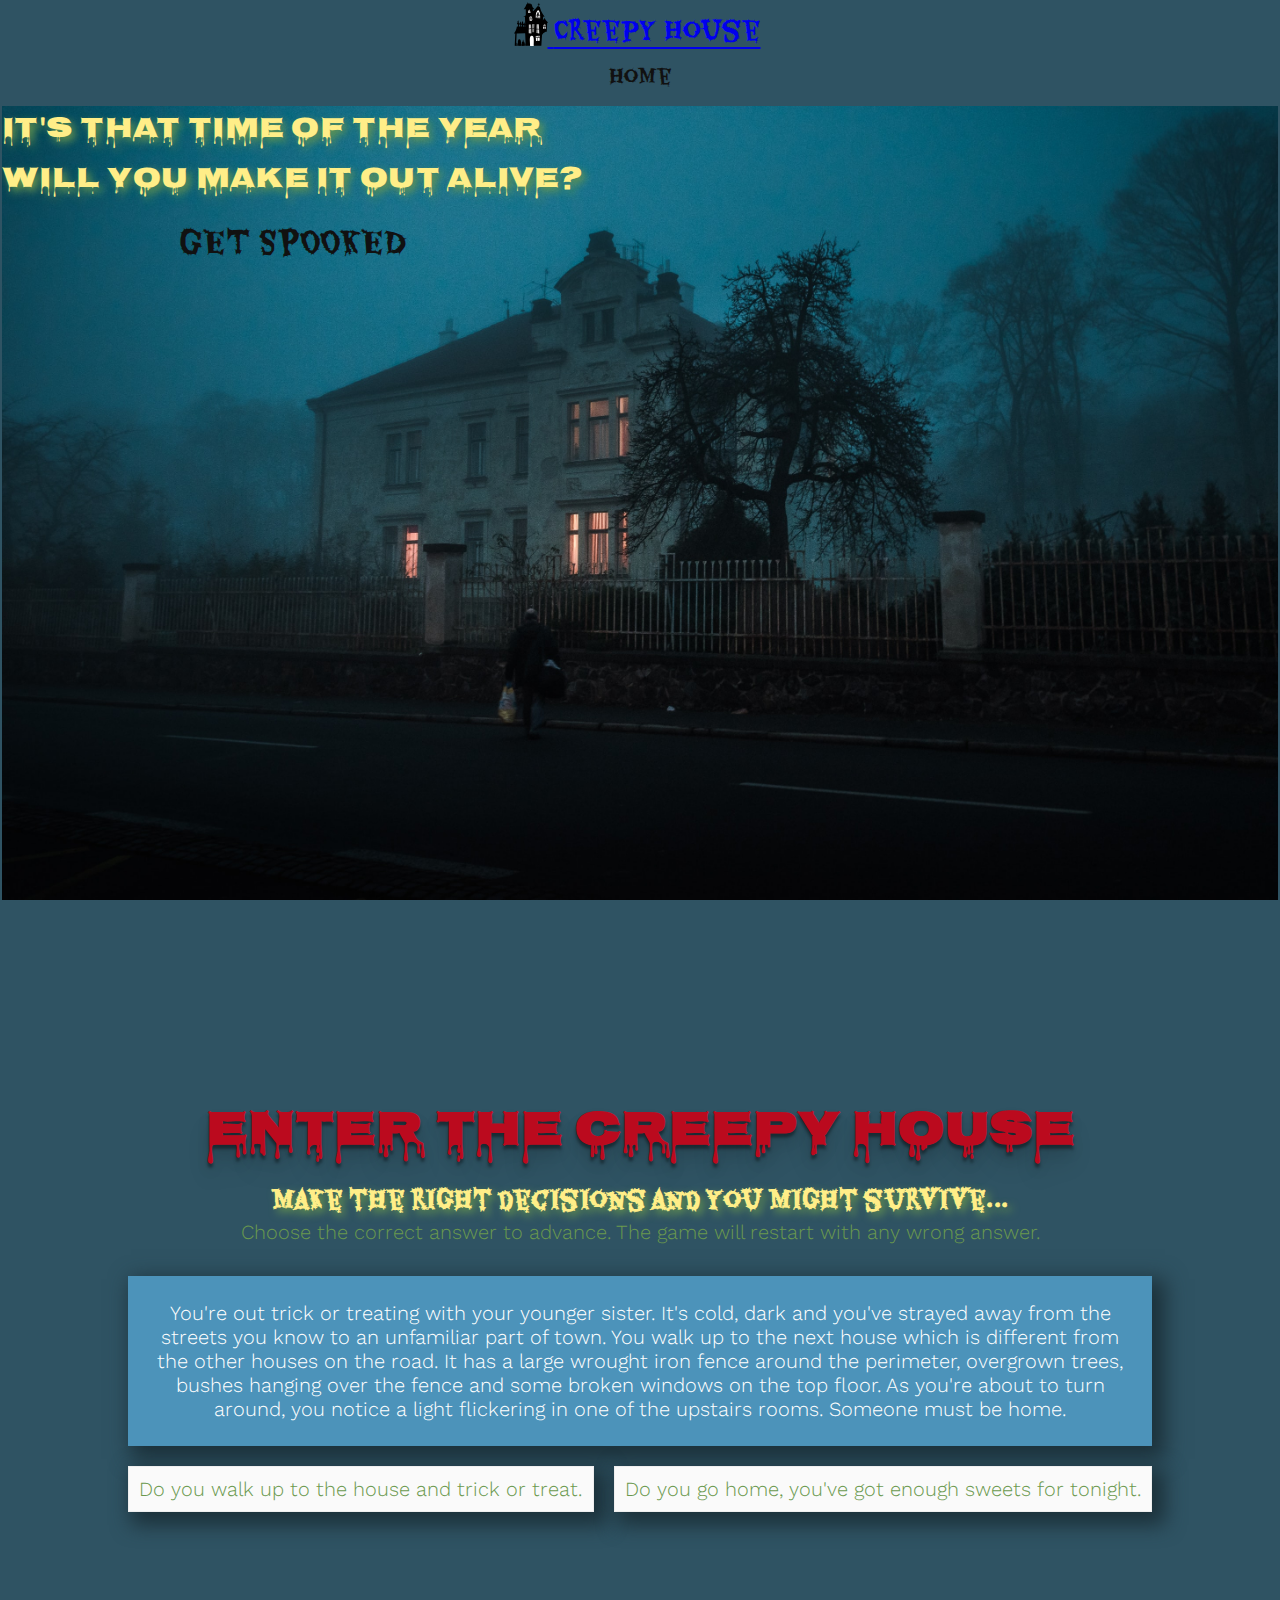
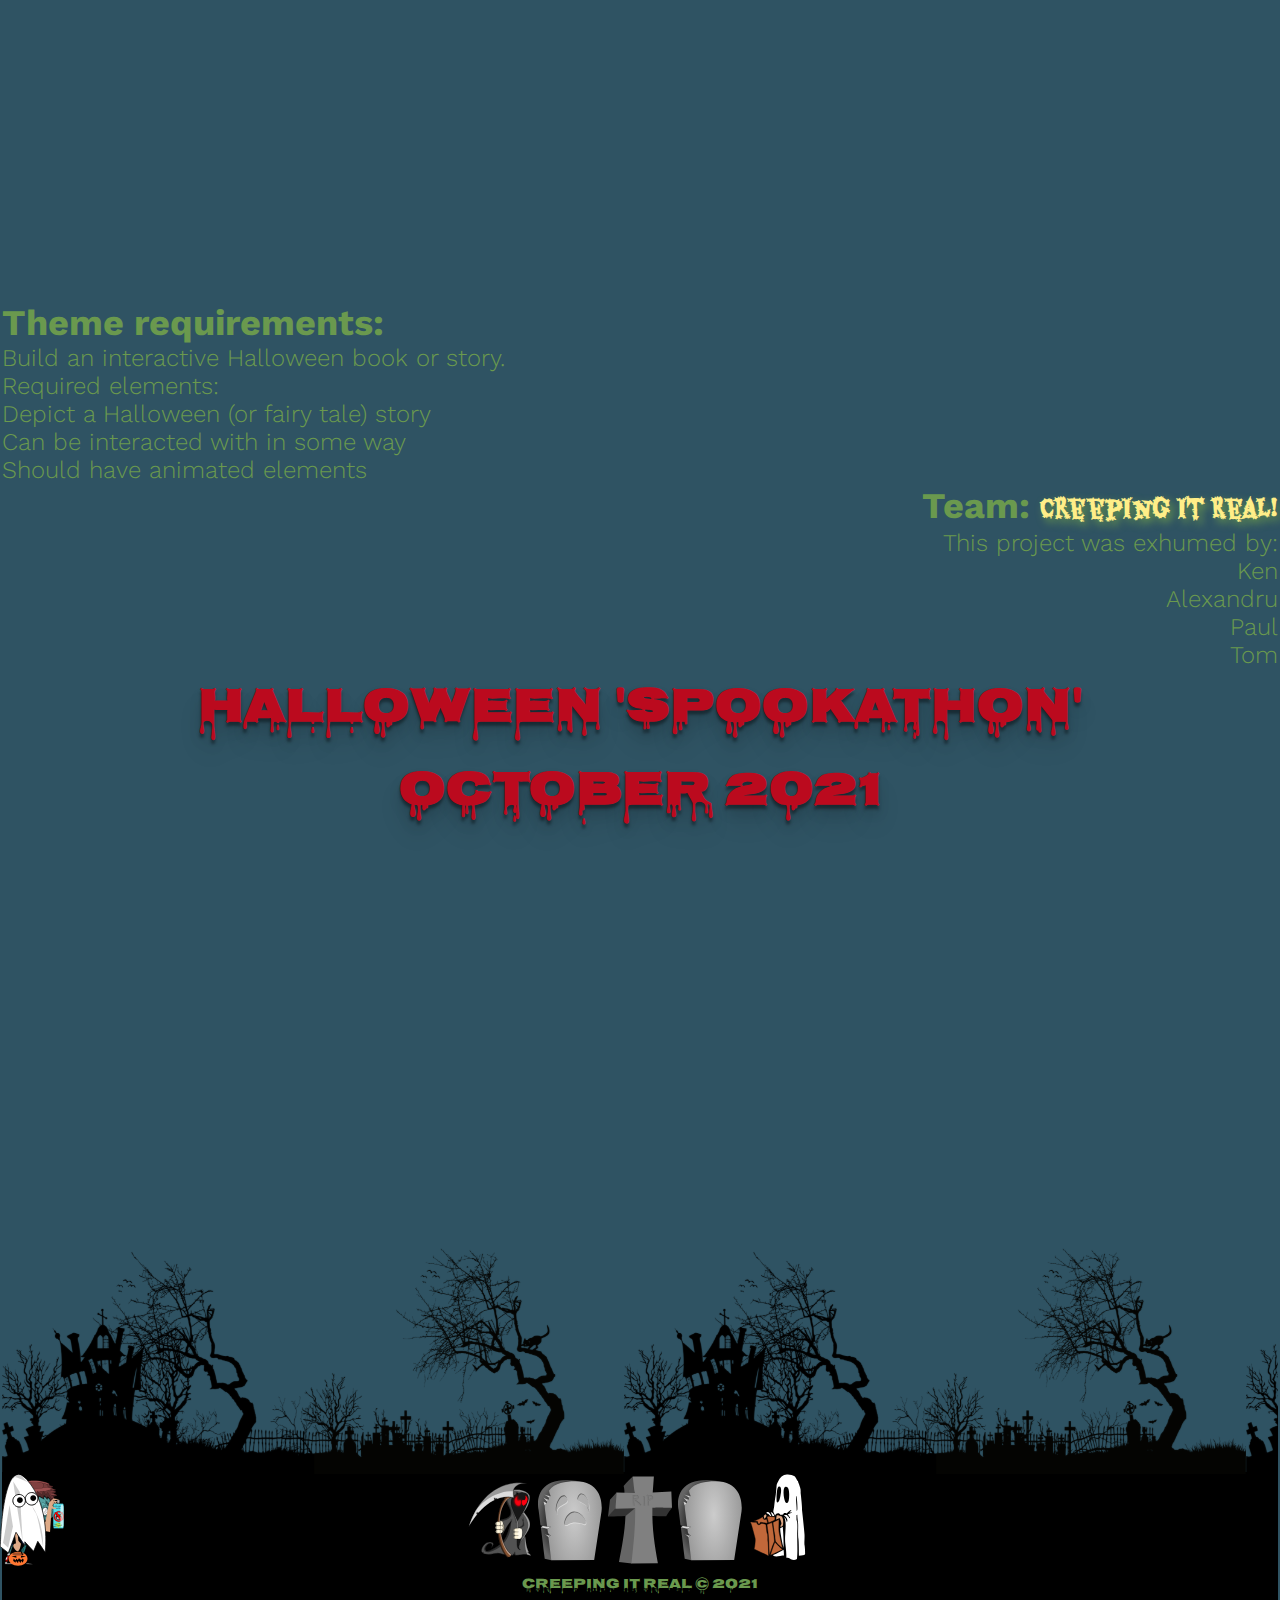
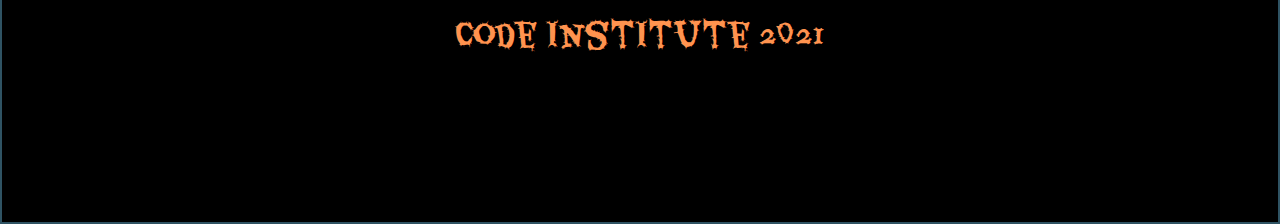
<file: index.html>
<!DOCTYPE html>
<html lang="en">

<head>
    <meta charset="UTF-8">
    <meta http-equiv="X-UA-Compatible" content="IE=edge">
    <meta name="viewport" content="width=device-width, initial-scale=1.0">
    <!-- Bootstrap CSS -->
    <link rel="stylesheet" href="https://cdn.jsdelivr.net/npm/bootstrap@4.6.0/dist/css/bootstrap.min.css"
        integrity="sha384-B0vP5xmATw1+K9KRQjQERJvTumQW0nPEzvF6L/Z6nronJ3oUOFUFpCjEUQouq2+l" crossorigin="anonymous">
    <!-- FontAwesome -->
    <link rel="stylesheet prefetch" href="https://maxcdn.bootstrapcdn.com/font-awesome/4.7.0/css/font-awesome.min.css">
    <!-- Local CSS -->
    <link rel="stylesheet" href="assets/css/style.css">
    <link rel="stylesheet" href="assets/css/animation.css">
    <link rel="apple-touch-icon" sizes="180x180" href="assets/favicons/apple-touch-icon.png">
    <link rel="icon" type="image/png" sizes="32x32" href="assets/favicons/favicon-32x32.png">
    <link rel="icon" type="image/png" sizes="16x16" href="assets/favicons/favicon-16x16.png">
    <link rel="manifest" href="/site.webmanifest">
    <title>Creepy House</title>
</head>

<body>
    <header>
        <!-- Navbar -->
        <nav class="navbar navbar-expand-lg navbar-light">
            <div class="container p-0">
                <a href="#hero" class="navbar-brand me-0">
                    <img class="nav-img" src="assets/images/hauntedhouse-lg.svg" alt="">
                    <span class="nav-text">Creepy House</span></a>
                <button class="navbar-toggler" type="button" data-bs-toggle="collapse"
                    data-bs-target="#navbarSupportedContent" aria-controls="navbarSupportedContent"
                    aria-expanded="false" aria-label="Toggle navigation">
                    <span class="navbar-toggler-icon"></span>
                </button>
                <div class="collapse navbar-collapse justify-content-end" id="navbarSupportedContent">
                    <ul class="navbar-nav mb-2 mb-lg-0">
                        <li class="nav-item"><a class="flex-sm-fill nav-link" href="#hero"><span
                                    class="nav-text2 scare">Home</span></a></li>
                        <li class="nav-item"><a class="flex-sm-fill nav-link" href="#about"><span
                                    class="nav-text2 scare">About</span></a></li>
                        <li class="nav-item"><a class="flex-sm-fill nav-link" href="scare.html"><span
                                    class="nav-text2 scare">Trick or Treat!</span></a></li>
                    </ul>
                </div>
            </div>
        </nav>

    </header>
    <section id="hero">
        <div class="container hero-container h-100 mt-5">
            <div class="row h-100">
                <div class="col-12 col-md-6 d-flex flex-column justify-content-center hero-column mt-5">
                    <p>
                        It's that time of the year<br>
                        Will you make it out alive?
                    </p>
                </div>
                <div class="col-12 col-md-6 d-flex flex-column justify-content-center cta-column mt-5">
                    <div class="text-center">
                        <a href="#main" role="button" class="spooky scare">GET SPOOKED</a>
                    </div>
                </div>
            </div>
        </div>
    </section>

    <section class="d-flex flex-column justify-content-center" id="main">
        <h1 class="drip">Enter the Creepy House</h1>
        <h4>Make the right decisions and you might survive...</h4>
        <p class="text-muted">Choose the correct answer to advance. The game will restart with any wrong answer.</p>
        <!-- (B) QUIZ CONTAINER -->
        <div class="container">
            <div id="quizWrap"></div>
        </div>
        <img src="assets/images/Ghost_002.svg" alt="" class=" ghost img-fluid">
        <img src="assets/images/Ghost_002.svg" alt="" class=" ghost2 img-fluid">
    </section>

    <section id="about" class="d-flex flex-column justify-content-center">
        <div class="container">
            <div class="row">
                <div class="col-12 col-md-6 theme-column mt-5">
                    <h2>Theme requirements:</h2>
                    <p>Build an interactive Halloween book or story.</p>
                    <p>Required elements:</p>
                    <ul>
                        <li>Depict a Halloween (or fairy tale) story</li>
                        <li>Can be interacted with in some way</li>
                        <li>Should have animated elements</li>
                    </ul>
                </div>
                <div class="col-12 col-md-6 team-column mt-5">
                    <h2>Team: <strong>Creeping It Real!</strong></h2>
                    <p>This project was exhumed by:</p>
                    <ul class="list-unstyled">
                        <li><a href="https://github.com/kenwals" target="_blank">Ken</a></li>
                        <li><a href="https://github.com/alexandruvalentin" target="_blank">Alexandru</a></li>
                        <li><a href="https://github.com/PaulBowden673" target="_blank">Paul</a></li>
                        <li><a href="https://github.com/tdawes93" target="_blank">Tom</a></li>
                    </ul>
                </div>
                <div class="col-12">
                    <h1 class="drip mt-5 text-center">Halloween 'Spookathon' <br>October 2021</h1>
                </div>
                <img src="assets/images/Ghost_002.svg" alt="" class=" ghost img-fluid">
                <img src="assets/images/Ghost_002.svg" alt="" class=" ghost2 img-fluid">
            </div>
        </div>
    </section>
    <footer id="footer" class="container-fluid p-0">
        <!-- CREDITS: https://freesvg.org/ -->
        <div class="footer-divider" style="background-image: url('assets/images/footer-svg.svg');">
        </div>
        <div class="footer-content d-flex flex-column justify-content-center">
            <div class="container-fluid">
                <div class="col-12">
                    <img src="assets/images/Male-Zombie.svg" alt="" class=" zombie img-fluid">
                    <img src="assets/images/ghost_trick_or_treater.svg" alt="" class=" treater img-fluid">
                    <img src="assets/images/Grim_Reaper.svg" alt="" class="grim img-fluid">
                    <img src="assets/images/Tombstone_Face.svg" alt="" class="tombstone1 img-fluid">
                    <img src="assets/images/Tombstone.svg" alt="" class="tombstone2 img-fluid">
                    <img src="assets/images/Rounded_Tombstone.svg" alt="" class="tombstone3 img-fluid">
                    <img src="assets/images/Ghost_with_bag_(colour).svg" alt="" class="ghost-bag img-fluid">
                </div>
                <p class="small">Creeping It Real &copy 2021</p>
            </div>
            <div class="container-fluid">
                <ul class="list-inline social-links">
                    <li class="list-inline-item">
                        <a class="spooky scare" target="_blank" rel="noopener" href="https://codeinstitute.net/">
                            Code Institute 2021
                        </a>
                    </li>
                </ul>
            </div>
        </div>
    </footer>
    <!-- jQuery Script -->
    <script src="https://code.jquery.com/jquery-3.6.0.js"
        integrity="sha256-H+K7U5CnXl1h5ywQfKtSj8PCmoN9aaq30gDh27Xc0jk=" crossorigin="anonymous"></script>
    <!-- Bootstrap Script -->
    <script src="https://cdn.jsdelivr.net/npm/bootstrap@4.6.0/dist/js/bootstrap.min.js"
        integrity="sha384-+YQ4JLhjyBLPDQt//I+STsc9iw4uQqACwlvpslubQzn4u2UU2UFM80nGisd026JF" crossorigin="anonymous">
    </script>
    <!-- Local Script -->
    <script src="assets/js/script.js"></script>
</body>

</html>
</file>
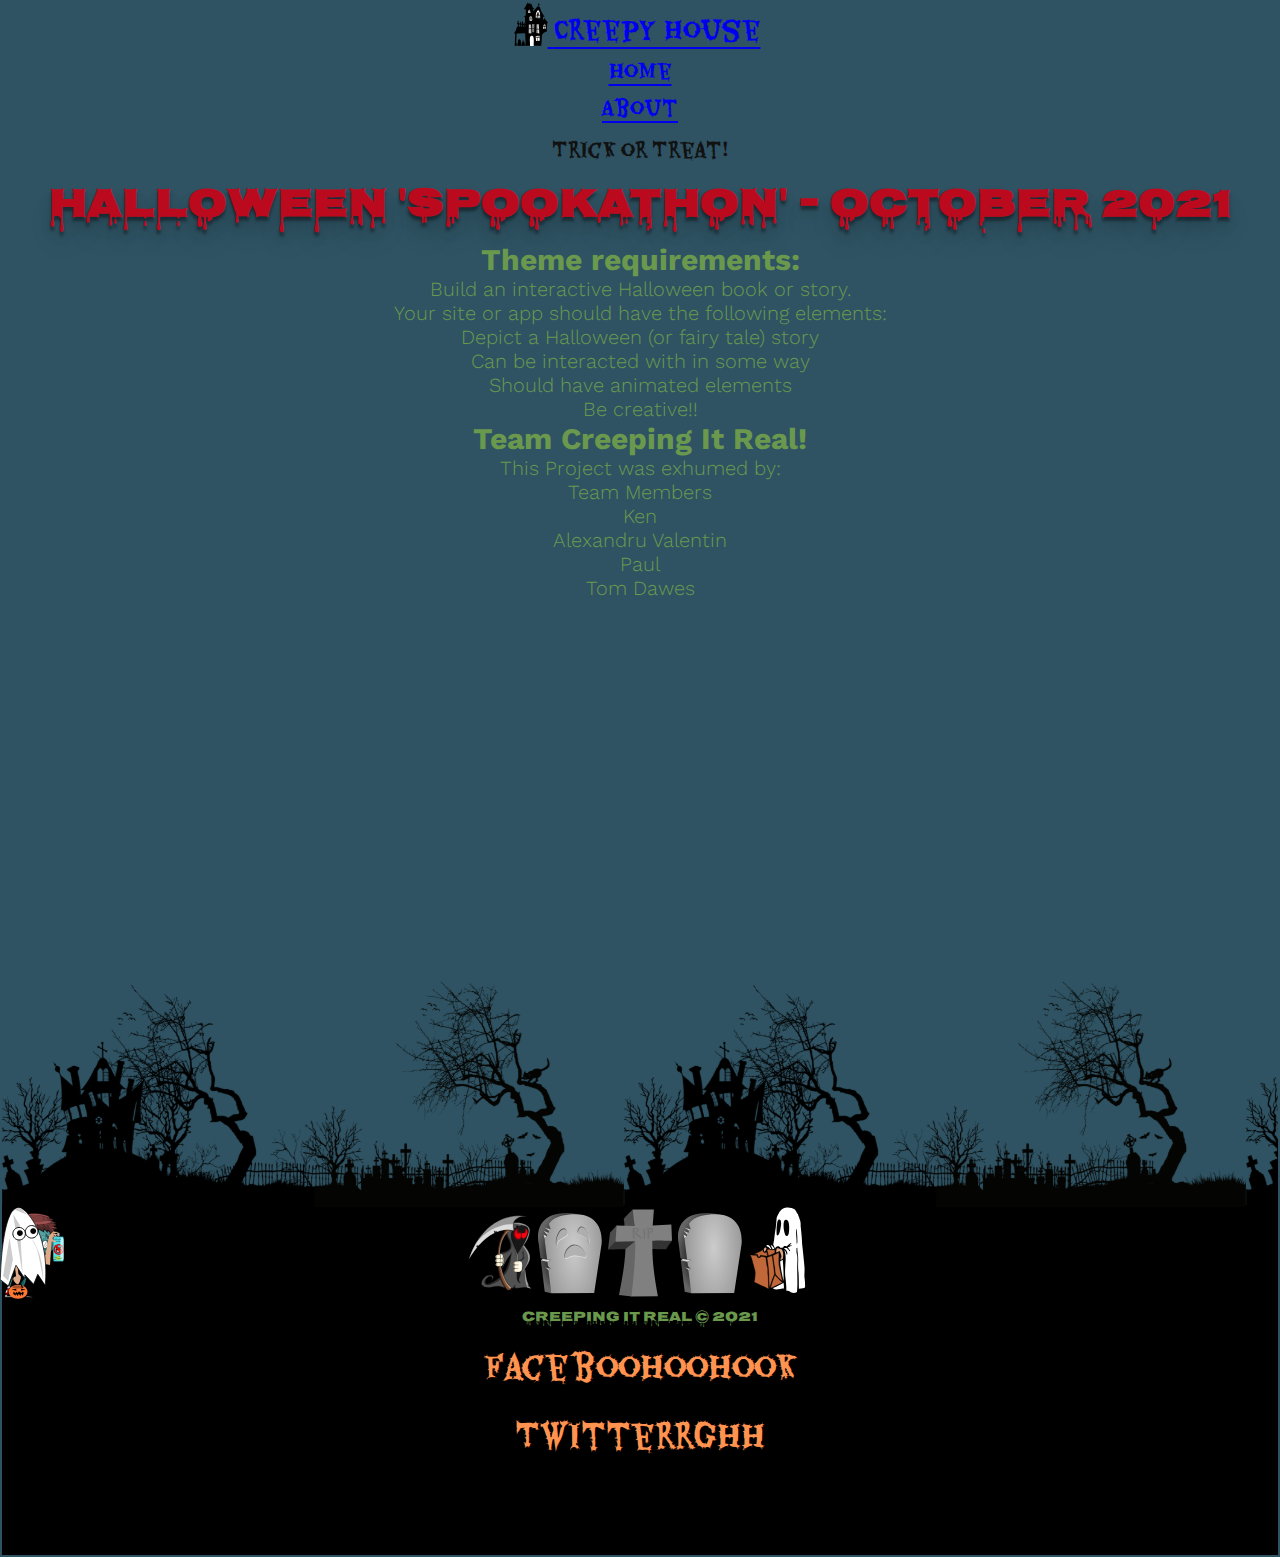
<file: about.html>
<!DOCTYPE html>
<html lang="en">

<head>
    <meta charset="UTF-8">
    <meta http-equiv="X-UA-Compatible" content="IE=edge">
    <meta name="viewport" content="width=device-width, initial-scale=1.0">
    <!-- Bootstrap CSS -->
    <link href="https://cdn.jsdelivr.net/npm/bootstrap@5.0.2/dist/css/bootstrap.min.css" rel="stylesheet"
        integrity="sha384-EVSTQN3/azprG1Anm3QDgpJLIm9Nao0Yz1ztcQTwFspd3yD65VohhpuuCOmLASjC" crossorigin="anonymous">
    <!-- FontAwesome -->
    <link rel="stylesheet prefetch" href="https://maxcdn.bootstrapcdn.com/font-awesome/4.7.0/css/font-awesome.min.css">
    <!-- Local CSS -->
    <link rel="stylesheet" href="assets/css/style.css">
    <link rel="stylesheet" href="assets/css/animation.css">


    <title>Creepy House</title>
</head>

<body>
    <header>
        <!-- Navbar -->
        <nav class="navbar navbar-expand-lg navbar-light">
            <div class="container-fluid p-0">
                <a href="#" class="navbar-brand me-0">
                    <img class="nav-img" src="/assets/images/hauntedhouse-lg.svg" alt="">
                    <span class="nav-text">Creepy House</span></a>
                <button class="navbar-toggler" type="button" data-bs-toggle="collapse"
                    data-bs-target="#navbarSupportedContent" aria-controls="navbarSupportedContent"
                    aria-expanded="false" aria-label="Toggle navigation">
                    <span class="navbar-toggler-icon"></span>
                </button>
                <div class="collapse navbar-collapse justify-content-end" id="navbarSupportedContent">
                    <ul class="navbar-nav mb-2 mb-lg-0">
                        <li class="nav-item"><a class="flex-sm-fill nav-link" href="index.html"><span
                                    class="nav-text2">Home</span></a></li>
                        <li class="nav-item"><a class="flex-sm-fill nav-link" href="about.html"><span
                                    class="nav-text2">About</span></a></li>
                        <li class="nav-item"><a class="flex-sm-fill nav-link" href="scare.html"><span
                                    class="nav-text2 scare">Trick or Treat!</span></a></li>
                    </ul>
                </div>
            </div>
        </nav>

    </header>
    <section class="container-fluid mt-5">
        <h1 class="drip">Halloween 'Spookathon' - October 2021</h1>
        <div class="container mt-5">
            <div class="row justify-content-start">
                <div class="col-md-6 col-sm-12">
                    <h2>Theme requirements:</h2>
                    <p>Build an interactive Halloween book or story.</p>
                    <p>Your site or app should have the following elements:</p>
                    <ul>
                        <li>Depict a Halloween (or fairy tale) story</li>
                        <li>Can be interacted with in some way</li>
                        <li>Should have animated elements</li>
                        <li>Be creative!!</li>

                    </ul>
                </div>
                <div class="col-md-6 col-sm-12">
                    <h2>Team Creeping It Real!</h2>
                    <p>This Project was exhumed by:</p>
                    <p>Team Members</p>
                   
                    <ul>
                        <li>Ken</li>
                        <li>Alexandru Valentin</li>
                        <li>Paul</li>
                        <li>Tom Dawes</li>
                    </ul>
                </div>
                <img src="assets/images/Ghost_002.svg" alt="" class=" ghost img-fluid">
                <img src="assets/images/Ghost_002.svg" alt="" class=" ghost2 img-fluid">
    </section>


    <footer id="footer" class="container-fluid p-0">
        <!-- CREDITS: https://freesvg.org/ -->
        <div class="footer-divider" style="background-image: url('assets/images/footer-svg.svg');">
        </div>
        <div class="footer-content">
            <div class="col-12">
                <div class="container-fluid">
                    <img src="assets/images/Male-Zombie.svg" alt="" class=" zombie img-fluid">
                    <img src="assets/images/ghost_trick_or_treater.svg" alt="" class=" treater img-fluid">
                    <img src="assets/images/Grim_Reaper.svg" alt="" class="grim img-fluid">
                    <img src="assets/images/Tombstone_Face.svg" alt="" class="tombstone1 img-fluid">
                    <img src="assets/images/Tombstone.svg" alt="" class="tombstone2 img-fluid">
                    <img src="assets/images/Rounded_Tombstone.svg" alt="" class="tombstone3 img-fluid">
                    <img src="assets/images/Ghost_with_bag_(colour).svg" alt="" class="ghost-bag img-fluid">
                </div>
                <p class="small">Creeping it Real &copy 2021</p>
            </div>
            <div class="container-fluid">
                <ul class="list-inline social-links">
                    <li class="list-inline-item">
                        <a class="spooky scare" target="_blank" rel="noopener" href="https://www.facebook.com">
                            Faceboohoohook
                        </a>
                    </li>
                    <li class="list-inline-item">
                        <a class="spooky scare" target="_blank" rel="noopener" href="https://www.twitter.com">
                            Twitterrghh
                        </a>
                    </li>
                </ul>
            </div>
        </div>
    </footer>
    <!-- jQuery Script -->
    <script src="https://code.jquery.com/jquery-3.6.0.js"
        integrity="sha256-H+K7U5CnXl1h5ywQfKtSj8PCmoN9aaq30gDh27Xc0jk=" crossorigin="anonymous"></script>
    <!-- Bootstrap Script -->
    <script src="https://cdn.jsdelivr.net/npm/bootstrap@5.0.2/dist/js/bootstrap.bundle.min.js"
        integrity="sha384-MrcW6ZMFYlzcLA8Nl+NtUVF0sA7MsXsP1UyJoMp4YLEuNSfAP+JcXn/tWtIaxVXM" crossorigin="anonymous">
    </script>
    <!-- Local Script -->
    <script src="assets/js/script.js"></script>
</body>

</html>
</file>
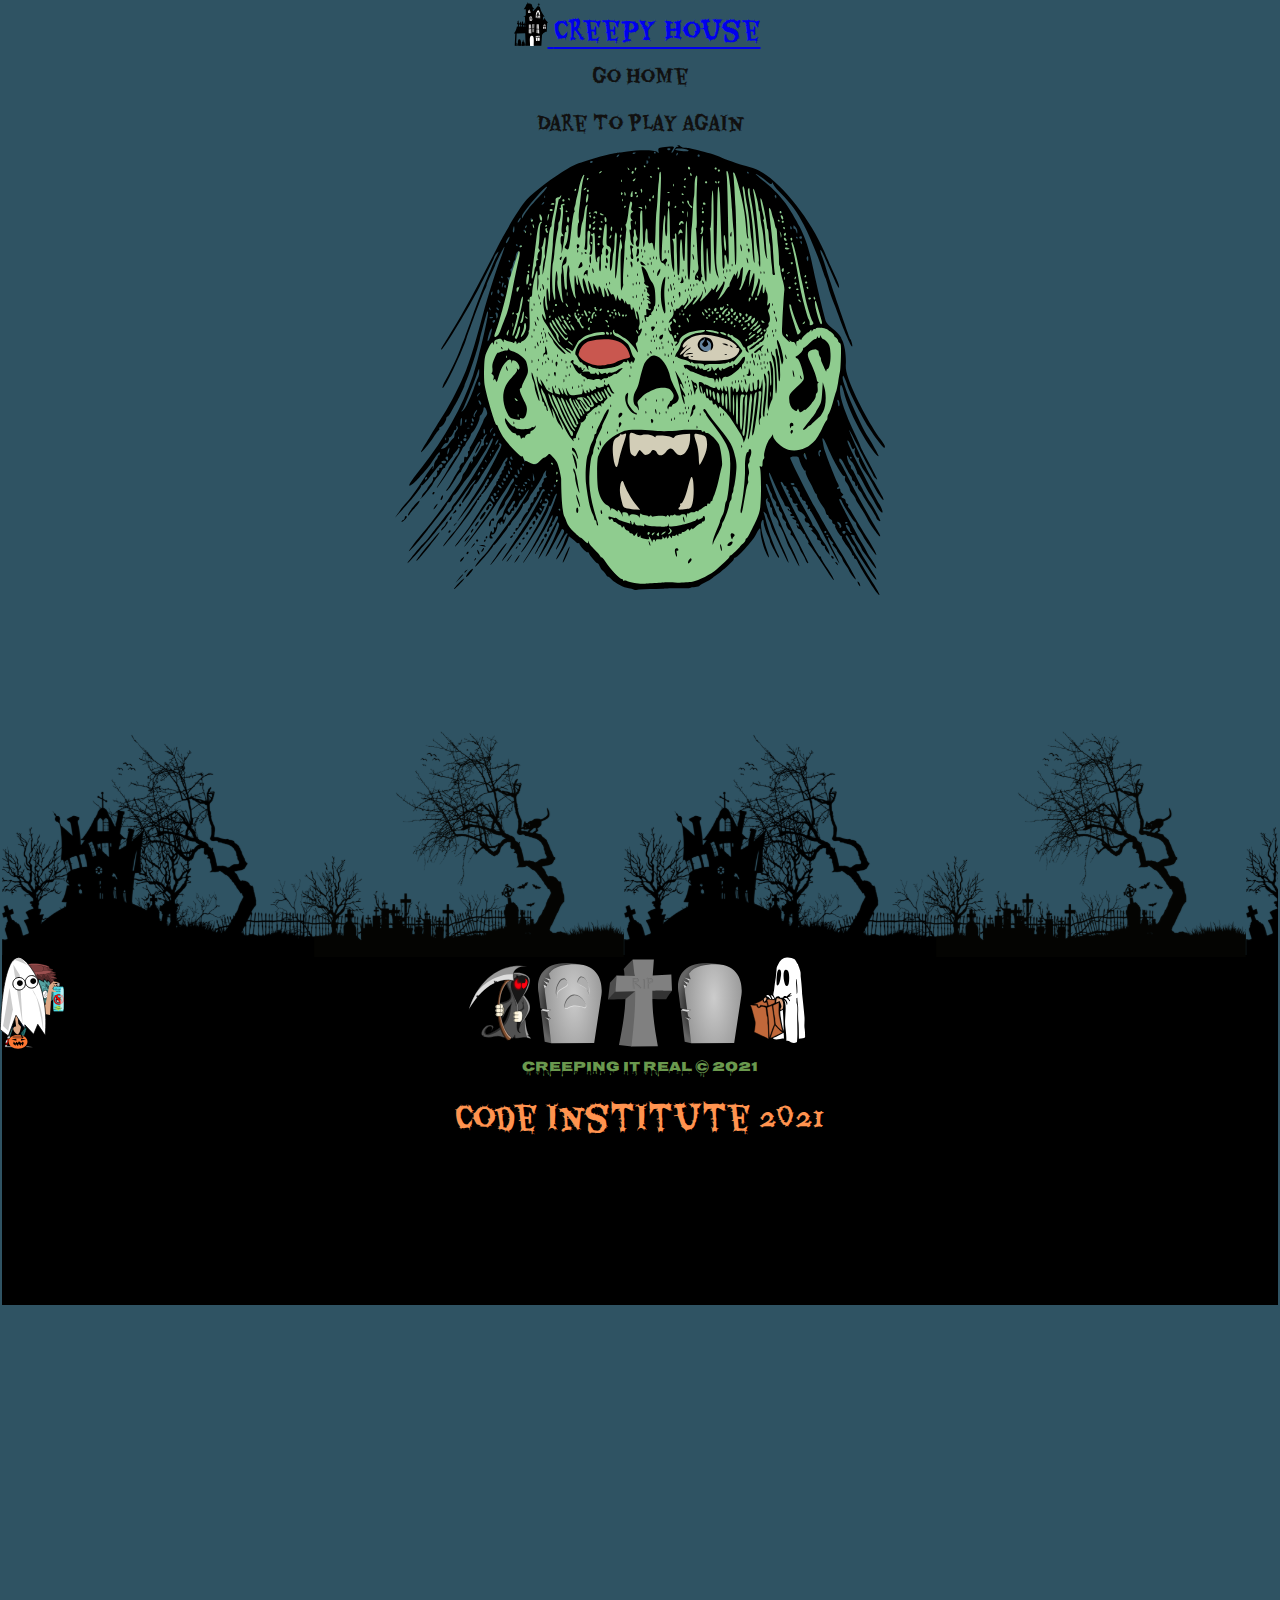
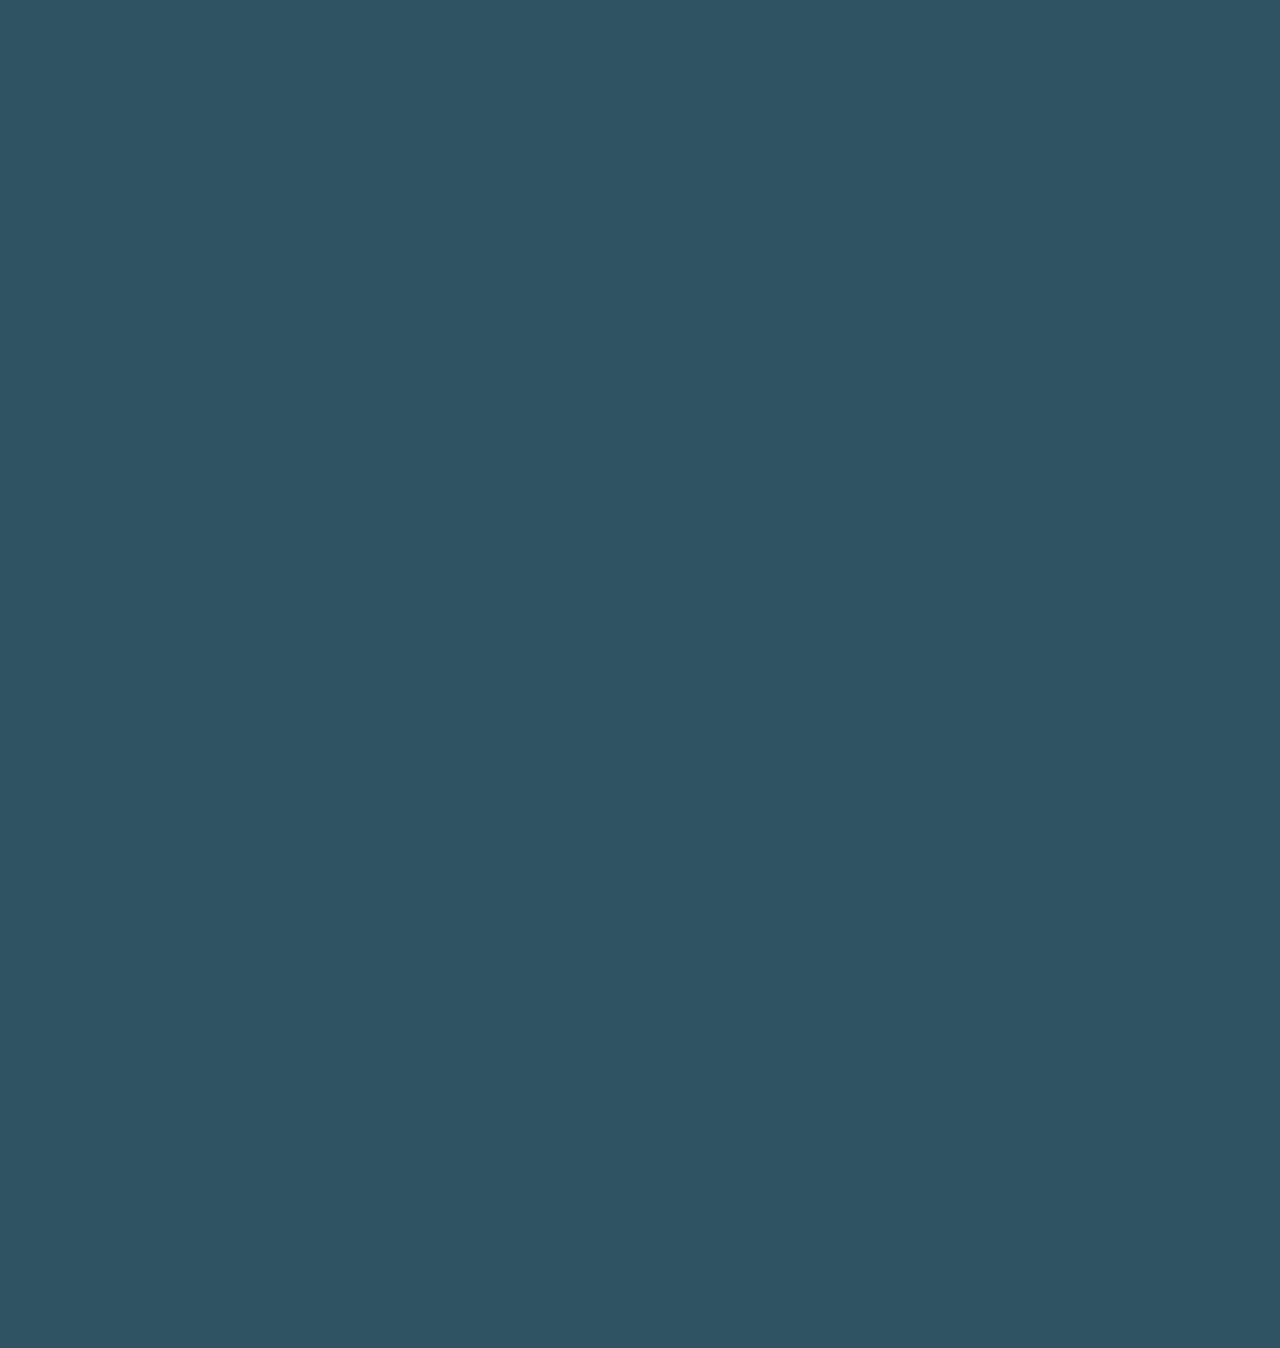
<file: scare.html>
<!DOCTYPE html>
<html lang="en">

<head>
    <meta charset="UTF-8">
    <meta http-equiv="X-UA-Compatible" content="IE=edge">
    <meta name="viewport" content="width=device-width, initial-scale=1.0">
    <!-- Bootstrap CSS -->
    <link rel="stylesheet" href="https://cdn.jsdelivr.net/npm/bootstrap@4.6.0/dist/css/bootstrap.min.css"
        integrity="sha384-B0vP5xmATw1+K9KRQjQERJvTumQW0nPEzvF6L/Z6nronJ3oUOFUFpCjEUQouq2+l" crossorigin="anonymous">
    <!-- FontAwesome -->
    <link rel="stylesheet prefetch" href="https://maxcdn.bootstrapcdn.com/font-awesome/4.7.0/css/font-awesome.min.css">
    <!-- Local CSS -->
    <link rel="stylesheet" href="assets/css/style.css">
    <link rel="stylesheet" href="assets/css/animation.css">


    <title>Creepy House</title>
</head>

<body>
    <header>
        <!-- Navbar -->
        <nav class="navbar navbar-expand-lg navbar-light">
            <div class="container">
                <a href="index.html#hero" class="navbar-brand">
                    <img class="nav-img" src="assets/images/hauntedhouse-lg.svg" alt="">
                    <span class="nav-text">Creepy House</span></a>
                <button class="navbar-toggler" type="button" data-bs-toggle="collapse"
                    data-bs-target="#navbarSupportedContent" aria-controls="navbarSupportedContent"
                    aria-expanded="false" aria-label="Toggle navigation">
                    <span class="navbar-toggler-icon"></span>
                </button>
                <div class="collapse navbar-collapse justify-content-end" id="navbarSupportedContent">
                    <ul class="navbar-nav mb-2 mb-lg-0">
                        <li class="nav-item"><a class="flex-sm-fill nav-link" href="index.html#hero"><span
                                    class="nav-text2 scare">Go Home</span></a></li>
                        <li class="nav-item"><a class="flex-sm-fill nav-link" href="index.html#main"><span
                                    class="nav-text2 scare">Dare To Play Again</span></a></li>
                    </ul>
                </div>
            </div>
        </nav>

    </header>
    <section id="jump-scare">
        <div class="container h-100">
            <div class="row h-100">
                <div class="col-12">
                    <img src="assets/images/living-ghost.svg" alt="" class="scare1 w-50 img-fluid">
                    <img src="assets/images/HappyHalloween.svg" alt="" class="sign w-50 img-fluid">
                </div>
            </div>
        </div>
    </section>

    <footer id="footer" class="container-fluid p-0">
        <!-- CREDITS: https://freesvg.org/ -->
        <div class="footer-divider" style="background-image: url('assets/images/footer-svg.svg');">
        </div>
        <div class="footer-content d-flex flex-column justify-content-center">
            <div class="container-fluid">
                <div class="col-12">
                    <img src="assets/images/Male-Zombie.svg" alt="" class=" zombie img-fluid">
                    <img src="assets/images/ghost_trick_or_treater.svg" alt="" class=" treater img-fluid">
                    <img src="assets/images/Grim_Reaper.svg" alt="" class="grim img-fluid">
                    <img src="assets/images/Tombstone_Face.svg" alt="" class="tombstone1 img-fluid">
                    <img src="assets/images/Tombstone.svg" alt="" class="tombstone2 img-fluid">
                    <img src="assets/images/Rounded_Tombstone.svg" alt="" class="tombstone3 img-fluid">
                    <img src="assets/images/Ghost_with_bag_(colour).svg" alt="" class="ghost-bag img-fluid">
                </div>
                <p class="small">Creeping It Real &copy 2021</p>
            </div>
            <div class="container-fluid">
                <ul class="list-inline social-links">
                    <li class="list-inline-item">
                        <a class="spooky scare" target="_blank" rel="noopener" href="https://codeinstitute.net/">
                            Code Institute 2021
                        </a>
                    </li>
                </ul>
            </div>
        </div>
    </footer>
    <!-- jQuery Script -->
    <script src="https://code.jquery.com/jquery-3.6.0.js"
        integrity="sha256-H+K7U5CnXl1h5ywQfKtSj8PCmoN9aaq30gDh27Xc0jk=" crossorigin="anonymous"></script>
    <!-- Bootstrap Script -->
    <script src="https://cdn.jsdelivr.net/npm/bootstrap@4.6.0/dist/js/bootstrap.min.js"
        integrity="sha384-+YQ4JLhjyBLPDQt//I+STsc9iw4uQqACwlvpslubQzn4u2UU2UFM80nGisd026JF" crossorigin="anonymous">
    </script>
    <!-- Local Script -->
    <script src="assets/js/script.js"></script>
</body>

</html>
</file>
<file: assets/css/style.css>
@import url(https://fonts.googleapis.com/css?family=Work+Sans:300,600);

* {
  margin: 0;
  padding: 0;
  border: 0;
}

body {
  font-size: 20px;
  font-family: 'Work Sans', sans-serif;
  background-color: #2F5363;
  color: #6A994E;
  font-weight: 300;
  text-align: center;
  z-index: -4;
  margin: 2px;
}

.navbar {
  background: transparent;
  z-index: 9999;
}

.nav-img {
  width: 34px;
  height: 44px;
}

.nav-text {
  font-family: 'Eater', cursive;
  font-size: 25px;
  vertical-align: bottom;
}

.nav-text2 {
  font-family: 'Eater', cursive;
  vertical-align: bottom;
}

.text-left {
  font-size: 12px;
}

/* (A) WRAPPER */
#quizWrap {
  max-width: 80vw;
  margin: 0 auto;
  height: 150px;
}

/* (B) QUESTION */
#quizQn {
  padding: 25px;
  background: #4c93ba;
  color: #fff;
  box-shadow: 8px 8px 20px 5px #1c313a;
}

/* (C) ANSWERS */
#quizAns {
  margin: 20px 0;
  display: grid;
  grid-template-columns: auto auto;
  grid-gap: 20px;
}

#quizAns input[type=radio] {
  display: none;
}

#quizAns label {
  background: #fafafa;
  border: 1px solid #eee;
  padding: 10px;
  font-size: 20px;
  cursor: pointer;
  text-align: center;
  box-shadow: 8px 8px 20px 5px #1c313a;
}

#quizAns label.correct {
  background: #d8ffc4;
  border: 1px solid #60a03f;
}

#quizAns label.wrong {
  background: #ffe8e8;
  border: 1px solid #c78181;
}

/* Footer Section */

#footer a {
  color: #FF934F;
}

#footer a:hover {
  color: #FFEE88;
}

.footer-divider {
  background-position: bottom left;
  background-repeat: repeat-x;
  background-size: contain;
  height: 40vh;
  position: relative;
  bottom: -2px;
}

.footer-content {
  background-color: #000;
  height: 350px;
  bottom: 0;
}

.list-inline .social-links {
  margin-bottom: 0;
}

/* Hero Section */

section#hero {
  position: relative;
  height: 100vh;
  background: url("../images/hero-image.jpg") fixed;
  background-repeat: no-repeat;
  background-position-x: center;
  background-position-y: center;
  -webkit-background-size: cover;
  -moz-background-size: cover;
  -o-background-size: cover;
  background-size: cover;
  display: flex;
  justify-content: left;
  top: -86px;
}

.hero-column {
  font-family: 'Nosifer', cursive;
  text-align: left;
  font-size: 1.8rem;
  letter-spacing: 0.3px;
  color: #FFEE88;
  text-shadow: 4px 4px 8px #6A994E;
}

.cta-column {
  font-size: 2.8rem;
  margin: 0;
}

/* Main Section */

section#main {
 height: 90vh;
}

#main h1 {
  font-size: 3rem;
}

#main h4 {
  font-family: 'Eater', cursive;
  font-size: 1.5rem;
  letter-spacing: 0.3px;
  color: #FFEE88;
  text-shadow: 4px 4px 8px #6A994E;
}

#main p {
  margin-bottom: 2rem;
}

/* About Section */

section#about {
  height: 90vh;
  font-size: 1.5rem;
}

/* Left Column */
.theme-column {
  text-align: left;
}

/* Right Column */
.team-column {
  text-align: right;
}

.team-column strong {
  font-family: 'Eater', cursive;
  font-size: 1.5rem;
  letter-spacing: 0.3px;
  color: #FFEE88;
  text-shadow: 4px 4px 8px #6A994E;
}

.team-column a {
  text-decoration: none;
  color: #6A994E;
}

.team-column a:hover {
  color: #FFEE88;
}

/* Scare.HTML */

section#jump-scare {
  height: 50vh;
}
</file>
<file: assets/css/animation.css>
@import url('https://fonts.googleapis.com/css2?family=Eater&family=Nosifer&display=swap');

/* Typeface animation */
.spooky {
    font-family: 'Eater', cursive;
    font-size: 2rem;
    vertical-align: bottom;
    animation: flicker 4s 0s infinite;
}

.small {
    font-size: 14px;
    font-family: 'Nosifer';
}

.drip {
    font-family: 'Nosifer';
    color: #bb0a1e;
    text-shadow: 0px 4px 3px rgba(0,0,0,0.4),
    0px 8px 13px rgba(0,0,0,0.1),
    0px 18px 23px rgba(0,0,0,0.1);;
}

/* Code from Rachel Bull @ Codepen*/
@keyframes flicker {

    0%,
    6%,
    12% {
        text-shadow: none;
        color: #111;
    }

    3%,
    9% {
        text-shadow: 0 0 8px rgba(250, 103, 1, 0.6);
        color: #fa6701;
    }

    60% {
        text-shadow: 0 0 8px rgba(250, 103, 1, 0.6), 0 0 16px rgba(250, 103, 1, 0.4), 0 0 20px rgba(255, 0, 84, 0.2), 0 0 22px rgba(255, 0, 84, 0.1);
        color: #fa6701;
    }

    100% {
        text-shadow: 0 0 8px rgba(250, 103, 1, 0.6), 0 0 16px rgba(250, 103, 1, 0.4), 0 0 20px rgba(255, 0, 84, 0.2), 0 0 22px rgba(255, 0, 84, 0.1);
        color: #fa6701;
    }
}

/* Ghost animantion */
.ghost {
    width: 10rem;
    height: 15rem;
    offset-path: path('M -1408 -3 s 83 -408 369 -5 c 272 624 119 -681 505 -28 c 111 517 361 -522 556 34');
    animation-name: flyL;
    animation-duration: 20s;
    animation-fill-mode: both;
    animation-iteration-count: infinite;
    animation-direction: reverse;
    animation-delay: 3s;
}

@keyframes flyL {
    0% {
        offset-distance: 0%;
        opacity: 0;
    }

    50% {
        opacity: 1;
    }

    100% {
        offset-distance: 100%;
        opacity: 0;
    }
}

.ghost2 {
    width: 10rem;
    height: 15rem;
    position: absolute;
    right: 0;
    offset-path: path('M -1408 -3 s 83 -408 369 -5 c 272 624 119 -681 505 -28 c 111 517 361 -522 556 34 ');
    animation-name: flyR;
    animation-duration: 25s;
    animation-fill-mode: both;
    animation-iteration-count: infinite;
    animation-direction: reverse;
    animation-delay: 3s;
}

@keyframes flyR {
    0% {
        offset-distance: 0%;
        opacity: 0;
        transform: translateY(15px);

    }

    50% {
        opacity: 1;
    }

    100% {
        offset-distance: 100%;
        opacity: 0;
    }
}

/* Zombie animation */
.zombie {
    width: 4rem;
    height: 6rem;
    position: absolute;
    left: 0;
    animation-name: move;
    animation-duration: 20s;
    animation-fill-mode: forwards;
    animation-iteration-count: 1;
    animation-delay: 1s;
}

@keyframes move {
    100% {
        transform: translateX(48vw);
    }
}

.tombstone1,
.tombstone2,
.tombstone3
    {
    width: 4rem;
    height: 6rem;
}

/* Trick or Treater animantion */
.treater {
    width: 4rem;
    height: 6rem;
    position: absolute;
    left: 0;
    animation-name: move1;
    animation-duration: 15s;
    animation-fill-mode: forwards;
    animation-iteration-count: 1;

}

@keyframes move1 {
    100% {
        transform: translateX(53vw);
    }
}

/* Grim Reaper animantion */
.grim {
    width: 4rem;
    height: 6rem;
    animation-name: appear;
    animation-duration: 30s;
    animation-fill-mode: forwards;
    animation-iteration-count: 1;

}

@keyframes appear {
    0% {
        opacity: 0;
    }

    50% {
        opacity: 0;
    }

    100% {
        opacity: 1;
    }
}

/* Ghost with bag animantion */
.ghost-bag {
    width: 4rem;
    height: 6rem;
    animation-name: appear1;
    animation-duration: 20s;
    animation-fill-mode: forwards;
    animation-iteration-count: 1;
}

@keyframes appear1 {
    0% {
        opacity: 0;
    }

    50% {
        opacity: 0;
    }

    100% {
        opacity: 1;
    }
}

/* Text animation */
/* animate the links on hover */
@keyframes shiver {

    0%,
    20%,
    40%,
    60%,
    80% {
        transform: translateX(4px) translateY(-4px) scale(1.4) rotate(-6deg);
        color: white;
    }

    10%,
    30%,
    50%,
    70%,
    90% {
        transform: translateX(-4px) translateY(-4px) scale(1.4) rotate(1deg);
        color: red;
    }
}

/* style and position the links */
.scare {
    position: relative;
    display: inline-block;
    padding: 5px 10px;
    color: #111;
    text-decoration: none;
    transform: translateX(0);
    transition: background 0.5s ease;
}

.scare:hover {
    color: #FFEE88;
    transform-origin: bottom center;
    animation: shiver .6s forwards;
}

/* Jump Scare animation */

.scare1 {
    position: relative;
    color: #f2f;
    -webkit-animation: flash both 1s 3;
    animation: flash both 1s 3;
}

@-webkit-keyframes flash {
    0% {
        opacity: 0;
        transform: scale(.5);
    }

    50% {
        opacity: .1;
        transform: scale(1);
    }

    80%  {
        opacity: 1;
        transform: scale(4);
    }
    100% {
        opacity: 0;
    }
}

@keyframes flash {
    0% {
        opacity: 0;
        transform: scale(.5);
    }

    50% {
        opacity: .1;
        transform: scale(1);
    }

    80% {
        opacity: 1;
        transform: scale(4);
    }
    100% {
        opacity: 0;
    }
}

.sign {
    z-index:-1;
    position:relative;
    opacity: 0;
    animation-name: sign;
    animation-duration: 10s;
    animation-fill-mode: forwards;
    animation-iteration-count: 1;
    animation-delay: 5s;
}

@keyframes sign {
    from {
    transform: translateY(-440px);
    opacity: 0;
    }
    to {
        transform: translateY(-440px);
        opacity: 1;
    }
}
</file>
